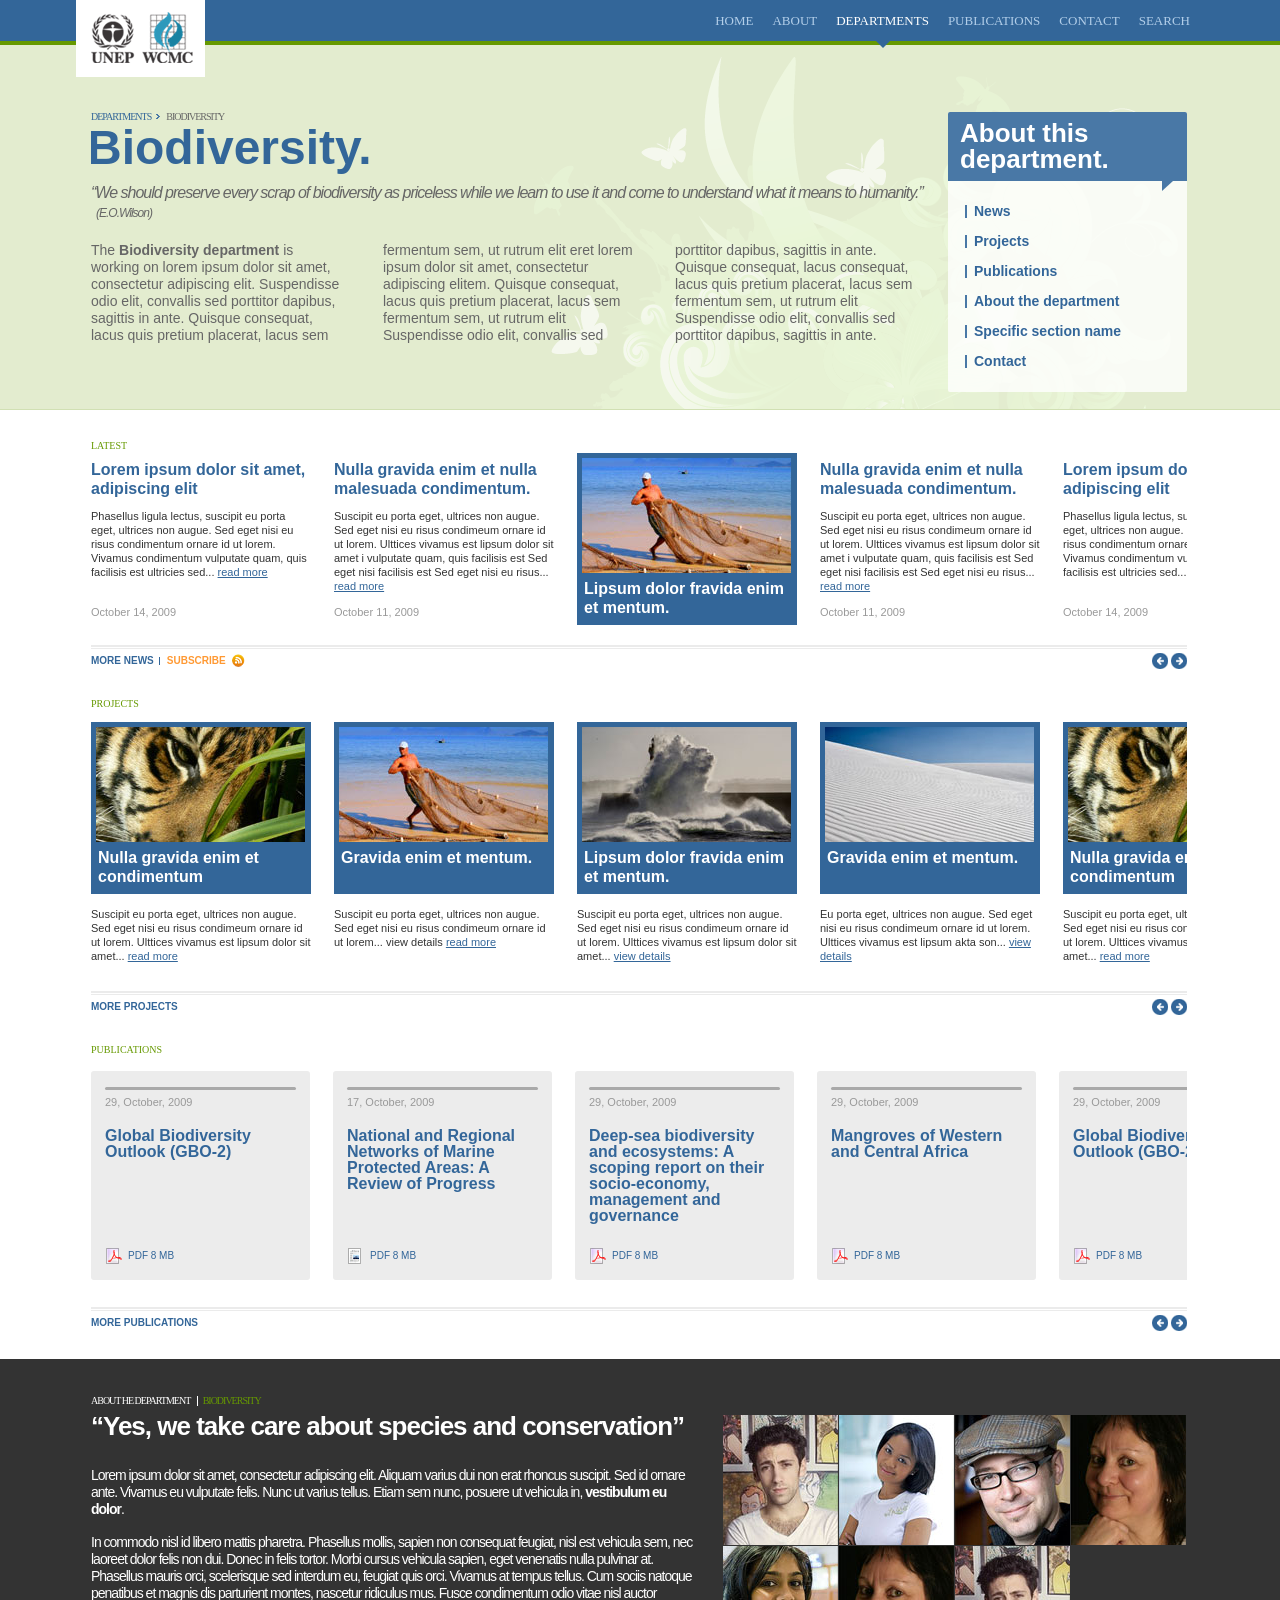
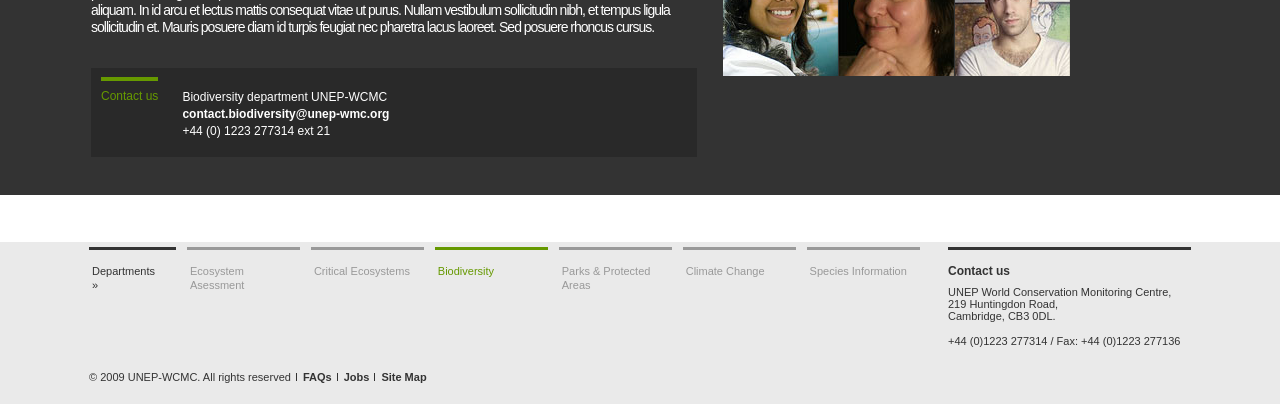
<file: markup/index.html>
<!DOCTYPE html>
<html>
<head>
	<meta charset="utf-8">
	<title>UNEP</title>
	<link media="all" rel="stylesheet" href="css/all.css">
	<script type="text/javascript" src="js/jquery-1.7.2.min.js"></script>
	<script type="text/javascript" src="js/jquery.main.js"></script>
	<!--[if IE]><script type="text/javascript" src="js/css3-multi-column.js"></script><![endif]-->
</head>
<body>
	<!-- wrapper -->
	<div id="wrapper">		<div class="w1">
			<div class="w2">
				<div class="w3">
					<!-- header -->
					<header id="header">
						<!-- logotype -->
						<h1 class="logo"><a href="#">UNEP WCMC</a></h1>
						<!-- navigation -->
						<nav id="nav">							<ul>								<li><a href="#">home</a></li>								<li><a href="#">about</a></li>								<li class="active"><a href="#">departments</a></li>								<li><a href="#">publications</a></li>								<li><a href="#">contact</a></li>								<li><a href="#">search</a></li>							</ul>						</nav>
					</header>
					<!-- main -->					<div id="main">
						<!-- main-block -->
						<div class="main-block">
							<!-- side-box -->							<div class="side-box">
								<div class="heading">									<h2>About this department.</h2>								</div>
								<!-- side-nav -->
								<nav class="side-nav">									<ul>										<li><a href="#">News</a></li>										<li><a href="#">Projects</a></li>										<li><a href="#">Publications</a></li>										<li><a href="#">About the department</a></li>										<li><a href="#">Specific section name</a></li>										<li><a href="#">Contact</a></li>									</ul>								</nav>
							</div>							<div class="text-holder">
								<!-- breadcrumbs -->								<nav class="breadcrumbs">
									<ul>										<li><a href="#">departments</a></li>										<li>biodiversity</li>									</ul>
								</nav>								<h1>Biodiversity.</h1>								<blockquote>									<q>“We should preserve every scrap of biodiversity as priceless while we learn to use it and come to understand what it means to humanity.” </q>									<cite>(E.O.Wilson)</cite>								</blockquote>
								<div class="text-info"><span>The <strong>Biodiversity department</strong> is working on lorem ipsum dolor sit amet, consectetur adipiscing elit. Suspendisse odio elit, convallis sed porttitor dapibus, sagittis in ante. Quisque consequat, lacus quis pretium placerat, lacus sem fermentum sem, ut rutrum elit eret lorem ipsum dolor sit amet, consectetur adipiscing elitem. Quisque consequat, lacus quis pretium placerat, lacus sem fermentum sem, ut rutrum elit Suspendisse odio elit, convallis sed porttitor dapibus, sagittis in ante. Quisque consequat, lacus consequat, lacus quis pretium placerat, lacus sem fermentum sem, ut rutrum elit Suspendisse odio elit, convallis sed porttitor dapibus, sagittis in ante.</span></div>							</div>						</div>
						<!-- gallery -->
						<section class="gallery">							<h2>latest</h2>							<div class="mask">
								<ul>									<li>										<h3><a href="#">Lorem ipsum dolor sit amet, adipiscing elit</a></h3>										<p>Phasellus ligula lectus, suscipit eu porta eget, ultrices non augue. Sed eget nisi eu risus condimentum ornare id ut lorem. Vivamus condimentum vulputate quam, quis facilisis est ultricies sed... <a href="#">read more</a></p>										<em class="date">October 14, 2009</em>									</li>									<li>										<h3><a href="#">Nulla gravida enim et nulla malesuada condimentum.</a></h3>										<p>Suscipit eu porta eget, ultrices non augue. Sed eget nisi eu risus condimeum ornare id ut lorem. Ulttices vivamus est lipsum dolor sit amet i vulputate quam, quis facilisis est Sed eget nisi facilisis est Sed eget nisi eu risus... <a href="#">read more</a></p>										<em class="date">October 11, 2009</em>									</li>									<li>										<a href="#" class="link-box"><img src="images/img01.jpg" alt="image description" width="209" height="115" >Lipsum dolor fravida enim et mentum.</a>									</li>
									<li>
										<h3><a href="#">Nulla gravida enim et nulla malesuada condimentum.</a></h3>
										<p>Suscipit eu porta eget, ultrices non augue. Sed eget nisi eu risus condimeum ornare id ut lorem. Ulttices vivamus est lipsum dolor sit amet i vulputate quam, quis facilisis est Sed eget nisi facilisis est Sed eget nisi eu risus... <a href="#">read more</a></p>
										<em class="date">October 11, 2009</em>
									</li>									<li>										<h3><a href="#">Lorem ipsum dolor sit amet, adipiscing elit</a></h3>										<p>Phasellus ligula lectus, suscipit eu porta eget, ultrices non augue. Sed eget nisi eu risus condimentum ornare id ut lorem. Vivamus condimentum vulputate quam, quis facilisis est ultricies sed... <a href="#">read more</a></p>										<em class="date">October 14, 2009</em>									</li>									<li>										<h3><a href="#">Nulla gravida enim et nulla malesuada condimentum.</a></h3>										<p>Suscipit eu porta eget, ultrices non augue. Sed eget nisi eu risus condimeum ornare id ut lorem. Ulttices vivamus est lipsum dolor sit amet i vulputate quam, quis facilisis est Sed eget nisi eu risus... <a href="#">read more</a></p>										<em class="date">October 11, 2009</em>									</li>									<li>										<a href="#" class="link-box"><img src="images/img01.jpg" alt="image description" width="209" height="115" >Lipsum dolor fravida enim et mentum.</a>									</li>
									<li>
										<h3><a href="#">Nulla gravida enim et nulla malesuada condimentum.</a></h3>
										<p>Suscipit eu porta eget, ultrices non augue. Sed eget nisi eu risus condimeum ornare id ut lorem. Ulttices vivamus est lipsum dolor sit amet i vulputate quam, quis facilisis est Sed eget nisi eu risus... <a href="#">read more</a></p>
										<em class="date">October 11, 2009</em>
									</li>								</ul>
							</div>							<nav class="holder">								<div class="area">
									<a href="#" class="prev">prev</a>
									<a href="#" class="next">next</a>
								</div>								<a href="#" class="more">more news</a>								<a href="#" class="rss">subscribe</a>							</nav>						</section>
						<!-- gallery style2 -->
						<section class="gallery style2">							<h2>projects</h2>							<div class="mask">
								<ul>									<li>										<a href="#" class="link-box"><img src="images/img02.jpg" alt="image description" width="209" height="115" >Nulla gravida enim et condimentum</a>
										<p>Suscipit eu porta eget, ultrices non augue. Sed eget nisi eu risus condimeum ornare id ut lorem. Ulttices vivamus est lipsum dolor sit amet... <a href="#">read more</a></p>									</li>
									<li>										<a href="#" class="link-box"><img src="images/img01.jpg" alt="image description" width="209" height="115" >Gravida enim et mentum.</a>
										<p>Suscipit eu porta eget, ultrices non augue. Sed eget nisi eu risus condimeum ornare id ut lorem... view details <a href="#">read more</a></p>									</li>
									<li>
										<a href="#" class="link-box"><img src="images/img03.jpg" alt="image description" width="209" height="115" >Lipsum dolor fravida enim et mentum.</a>
										<p>Suscipit eu porta eget, ultrices non augue. Sed eget nisi eu risus condimeum ornare id ut lorem. Ulttices vivamus est lipsum dolor sit amet... <a href="#">view details</a></p>
									</li>
									<li>
										<a href="#" class="link-box"><img src="images/img04.jpg" alt="image description" width="209" height="115" >Gravida enim et mentum.</a>
										<p>Eu porta eget, ultrices non augue. Sed eget nisi eu risus condimeum ornare id ut lorem. Ulttices vivamus est lipsum akta son... <a href="#">view details</a></p>
									</li>
									<li>										<a href="#" class="link-box"><img src="images/img02.jpg" alt="image description" width="209" height="115" >Nulla gravida enim et condimentum</a>
										<p>Suscipit eu porta eget, ultrices non augue. Sed eget nisi eu risus condimeum ornare id ut lorem. Ulttices vivamus est lipsum dolor sit amet... <a href="#">read more</a></p>									</li>
									<li>										<a href="#" class="link-box"><img src="images/img01.jpg" alt="image description" width="209" height="115" >Gravida enim et mentum.</a>
										<p>Suscipit eu porta eget, ultrices non augue. Sed eget nisi eu risus condimeum ornare id ut lorem... view details <a href="#">read more</a></p>									</li>
									<li>
										<a href="#" class="link-box"><img src="images/img03.jpg" alt="image description" width="209" height="115" >Lipsum dolor fravida enim et mentum.</a>
										<p>Suscipit eu porta eget, ultrices non augue. Sed eget nisi eu risus condimeum ornare id ut lorem. Ulttices vivamus est lipsum dolor sit amet... <a href="#">view details</a></p>
									</li>
									<li>
										<a href="#" class="link-box"><img src="images/img04.jpg" alt="image description" width="209" height="115" >Gravida enim et mentum.</a>
										<p>Eu porta eget, ultrices non augue. Sed eget nisi eu risus condimeum ornare id ut lorem. Ulttices vivamus est lipsum akta son... <a href="#">view details</a></p>
									</li>
								</ul>
							</div>							<nav class="holder">								<div class="area">
									<a href="#" class="prev">prev</a>
									<a href="#" class="next">next</a>
								</div>								<a href="#" class="more">more projects</a>							</nav>						</section>
						<!-- gallery style3 -->
						<section class="gallery style3">							<h2>publications</h2>							<div class="mask">
								<ul>									<li>
										<em class="date">29, October, 2009</em>
										<a href="#" class="publication">Global Biodiversity Outlook (GBO-2)</a>
										<a href="#" class="download pdf">pdf 8 mb</a>									</li>
									<li>
										<em class="date">17, October, 2009</em>
										<a href="#" class="publication">National and Regional Networks of Marine Protected Areas: A Review of Progress </a>
										<a href="#" class="download doc">pdf 8 mb</a>									</li>
									<li>
										<em class="date">29, October, 2009</em>
										<a href="#" class="publication">Deep-sea biodiversity and ecosystems: A scoping report on their socio-economy, management and governance</a>
										<a href="#" class="download pdf">pdf 8 mb</a>									</li>
									<li>
										<em class="date">29, October, 2009</em>
										<a href="#" class="publication">Mangroves of Western and Central Africa </a>
										<a href="#" class="download pdf">pdf 8 mb</a>									</li>
									<li>
										<em class="date">29, October, 2009</em>
										<a href="#" class="publication">Global Biodiversity Outlook (GBO-2)</a>
										<a href="#" class="download pdf">pdf 8 mb</a>									</li>
									<li>
										<em class="date">17, October, 2009</em>
										<a href="#" class="publication">National and Regional Networks of Marine Protected Areas: A Review of Progress </a>
										<a href="#" class="download doc">pdf 8 mb</a>									</li>
									<li>
										<em class="date">29, October, 2009</em>
										<a href="#" class="publication">Deep-sea biodiversity and ecosystems: A scoping report on their socio-economy, management and governance</a>
										<a href="#" class="download pdf">pdf 8 mb</a>									</li>
									<li>
										<em class="date">29, October, 2009</em>
										<a href="#" class="publication">Mangroves of Western and Central Africa </a>
										<a href="#" class="download pdf">pdf 8 mb</a>									</li>
								</ul>
							</div>							<nav class="holder">								<div class="area">
									<a href="#" class="prev">prev</a>
									<a href="#" class="next">next</a>
								</div>								<a href="#" class="more">more publications</a>							</nav>						</section>
						<!-- info-section -->
						<section class="info-section">
							<!-- visual-list -->
							<ul class="visual-list">								<li>
									<img src="images/img05.jpg" alt="image description" class="visual" width="115" height="130" >
									<span class="text"><strong class="name">Katherine Liu</strong>Head of Communication</span>
								</li>								<li>
									<img src="images/img06.jpg" alt="image description" class="visual" width="115" height="130" >
									<span class="text"><strong class="name">Katherine Liu</strong>Head of Communication</span>
								</li>								<li>
									<img src="images/img07.jpg" alt="image description" class="visual" width="115" height="130" >
									<span class="text"><strong class="name">Katherine Liu</strong>Head of Communication</span>
								</li>								<li>
									<img src="images/img08.jpg" alt="image description" class="visual" width="115" height="130" >
									<span class="text"><strong class="name">Katherine Liu</strong>Head of Communication</span>
								</li>								<li>
									<img src="images/img09.jpg" alt="image description" class="visual" width="115" height="130" >
									<span class="text"><strong class="name">Katherine Liu</strong>Head of Communication</span>
								</li>								<li>
									<img src="images/img08.jpg" alt="image description" class="visual" width="115" height="130" >
									<span class="text"><strong class="name">Katherine Liu</strong>Head of Communication</span>
								</li>
								<li>
									<img src="images/img05.jpg" alt="image description" class="visual" width="115" height="130" >
									<span class="text"><strong class="name">Katherine Liu</strong>Head of Communication</span>
								</li>							</ul>
							<article class="text-holder">								<div class="holder">
									<span class="details">about he department <span class="mark">biodiversity</span></span>									<h2>“Yes, we take care about species and conservation”</h2>									<p>Lorem ipsum dolor sit amet, consectetur adipiscing elit. Aliquam varius dui non erat rhoncus suscipit. Sed id ornare ante. Vivamus eu vulputate felis. Nunc ut varius tellus. Etiam sem nunc, posuere ut vehicula in, <strong>vestibulum eu dolor</strong>. </p>									<p>In commodo nisl id libero mattis pharetra. Phasellus mollis, sapien non consequat feugiat, nisl est vehicula sem, nec laoreet dolor felis non dui. Donec in felis tortor. Morbi cursus vehicula sapien, eget venenatis nulla pulvinar at. Phasellus mauris orci, scelerisque sed interdum eu, feugiat quis orci. Vivamus at tempus tellus. Cum sociis natoque penatibus et magnis dis parturient montes, nascetur ridiculus mus. Fusce condimentum odio vitae nisl auctor aliquam. In id arcu et lectus mattis consequat vitae ut purus. Nullam vestibulum sollicitudin nibh, et tempus ligula sollicitudin et. Mauris posuere diam id turpis feugiat nec pharetra lacus laoreet. Sed posuere rhoncus cursus.</p>
								</div>
								<div class="contact-box">									<strong class="heading">Contact us</strong>									<ul class="contact-info">										<li>Biodiversity department UNEP-WCMC</li>										<li><a href="mailto:&#099;&#111;&#110;&#116;&#097;&#099;&#116;&#046;&#098;&#105;&#111;&#100;&#105;&#118;&#101;&#114;&#115;&#105;&#116;&#121;&#064;&#117;&#110;&#101;&#112;&#045;&#119;&#109;&#099;&#046;&#111;&#114;&#103;">&#099;&#111;&#110;&#116;&#097;&#099;&#116;&#046;&#098;&#105;&#111;&#100;&#105;&#118;&#101;&#114;&#115;&#105;&#116;&#121;&#064;&#117;&#110;&#101;&#112;&#045;&#119;&#109;&#099;&#046;&#111;&#114;&#103;</a></li>										<li>+44 (0) 1223 277314 ext 21</li>									</ul>								</div>							</article>
						</section>
					</div>
					<!-- footer -->					<footer id="footer">
						<div class="holder">
							<!-- contact-column -->							<div class="contact-column">
								<h3>Contact us</h3>								<address>UNEP World Conservation Monitoring Centre, 219 Huntingdon Road, <br>Cambridge, CB3 0DL.</address>								<p>+44 (0)1223 277314 / Fax: +44 (0)1223 277136</p>
							</div>							<div class="frame">
								<strong class="heading">Departments <br>&raquo;</strong>
								<ul class="list">									<li><a href="#">Ecosystem Asessment </a></li>									<li><a href="#">Critical Ecosystems</a></li>									<li class="active"><a href="#">Biodiversity</a></li>									<li><a href="#">Parks &amp; Protected Areas</a></li>									<li><a href="#">Climate Change</a></li>									<li><a href="#">Species Information</a></li>								</ul>
							</div>						</div>
						<p>&copy; 2009 UNEP-WCMC. All rights reserved</p>
						<!-- links -->
						<ul class="links">							<li><a href="#">FAQs</a></li>							<li><a href="#">Jobs</a></li>							<li><a href="#">Site Map</a></li>						</ul>
					</footer>
				</div>
			</div>
		</div>	</div></body></html>
</file>
<file: markup/css/all.css>
/* global reset */
header, footer, article, section, hgroup, nav, figure { display: block;}
figure {
	margin:0;
	padding:0;
}
body {	margin:0;	color:#333;	font:11px/14px Helvetica, Arial, sans-serif;	background:#eaeaea;
	min-width:980px;
	-webkit-text-size-adjust:100%;
	-ms-text-size-adjust: none;}img {	border-style:none;	vertical-align:top;}a {	text-decoration:none;	cursor:pointer;	color:#369;}a:hover {text-decoration:underline;}
/* wrapper */#wrapper {
	overflow:hidden;	position:relative;
}
.w1,
.w2 {
	position:relative;	left:50%;
	float:left;
}
.w2 {
	padding:0 76px;
	left:-50%;
}
.w3 {
	min-width:980px;
	margin:0 auto;
}
/* header */
#header {
	background:#369;
	height:1%;
	border-bottom:4px solid #690;
	padding:0 76px 12px 76px;
	width:100%;
	margin:0 -76px;
	position:relative;	z-index:15;
}
#header:after {
	content:'';	display:block;	clear:both;
}
/* navigation */
#nav {
	font:13px/16px Georgia, 'Times New Roman', Times, serif;
	text-transform:uppercase;
	padding:13px 14px 0 0;
	float:right;
}
#nav:after {
	content:'';	display:block;	clear:both;
}
#nav ul {
	margin:0;	padding:0;	list-style:none;	float:left;}
#nav li {
	float:left;
	position:relative;
	margin:0 0 0 19px;
}
#nav .active:after {
	content:'';
	border-left:7px solid transparent;	border-right:7px solid transparent;
	border-top:7px solid #369;
	position:absolute;	bottom:-19px;	left:50%;
	margin:0 0 0 -7px;
}
#nav a {color:#b2cee9;}
#nav .active a,
#nav a:hover {
	color:#fff;
	text-decoration:none;
}
/* logotype */
.logo {	background:url(../images/logo.png) no-repeat;
	width:129px;
	height:77px;	overflow:hidden;	text-indent:-9999px;
	float:left;
	margin:0 0 -48px;}.logo a {	height:100%;	display:block;}
/* main */
#main {
	overflow:hidden;	background:#fff;
	margin:0 -76px 0 -91px;
	padding:0 93px 47px 106px;
}
/* main-block */
.main-block {
	padding:65px 93px 17px 91px;
	margin:0 -93px 29px -91px;
	background:#e3eccf url(../images/bg-main-block.png) no-repeat 84% 100%;
	font-size:14px;
	line-height:17px;
	color:#666;
	overflow:hidden;
	border-bottom:1px solid #d1e0b3;
}
/* breadcrumbs */
.breadcrumbs {overflow:hidden;}
.breadcrumbs ul {
	margin:0;
	padding:0;	list-style:none;	overflow:hidden;
	text-transform:uppercase;
	font:10px/13px Georgia, 'Times New Roman', Times, serif;
	letter-spacing:-1px;}
.breadcrumbs li {
	float:left;
	margin:0 15px 0 0;
	position:relative;
}
.breadcrumbs li:before {
	content:'';	position:absolute;	top:4px;	left:-10px;	background:url(../images/arrow-breadcrumbs.png) no-repeat;
	width:4px;
	height:5px;}
.breadcrumbs li:first-child:before {display:none;}
/* side-box */
.main-block .side-box {
	width:205px;
	float:right;
	border-radius:2px;
	-webkit-border-radius:2px;
	background:#fafcf6;
	background:rgba(255,255,255,0.8);
	padding:0 17px 9px;
	margin:2px 0 0 19px;
	position:relative;	z-index:3;
}
.main-block .side-box .heading {
	border-radius:2px 2px 0 0;
	-webkit-border-radius:2px 2px 0 0;	background:#4978a6;
	padding:8px 12px 9px;
	margin:0 -17px 22px;
	width:215px;
	position:relative;
}
.main-block .side-box .heading:after {
	content:'';
	position:absolute;
	border-top:10px solid transparent;
	border-bottom:10px solid transparent;
	border-left:11px solid #4978a6;
	bottom:-10px;
	z-index:-1;
	right:14px;
}
#main .main-block .side-box .heading h2 {
	font:bold 26px/26px Arial, Helvetica, sans-serif;
	color:#fff;
	margin:0;
}
.side-box .side-nav ul {
	margin:0;
	padding:0 0 0 9px;
	list-style:none;
	font-weight:bold;
	font-size:14px;
	line-height:17px;	overflow:hidden;}
.side-box .side-nav li {
	position:relative;
	padding:0 0 13px;
}
.side-box .side-nav li:before {
	content:'';	position:absolute;	top:2px;	left:-9px;	width:2px;	height:13px;
	background:#4978a6;
}
.text-holder {overflow:hidden;}
#main h1 {
	color:#369;
	margin:0 0 10px -4px;
	font:bold 48px/50px Arial, Helvetica, sans-serif;
}
.main-block blockquote {
	margin:0 0 19px;	overflow:hidden;
	font:italic 16px/19px Arial, Helvetica, sans-serif;
	letter-spacing:-1px;
}
.main-block q {quotes:none;}.main-block q:before {content:'';}.main-block q:after {content:'';}
.main-block cite {
	font-size:12px;
	display:inline-block;	vertical-align:baseline;
	margin:0 0 0 5px;
}.main-block .text-info {
	-moz-column-count: 3;
	-moz-column-gap: 38px;
	-webkit-column-count: 3;
	-webkit-column-gap: 38px;
	column-count: 3;
	column-gap: 38px;
}
/* gallery */
.gallery {
	overflow:hidden;
	margin:0 0 28px;
}
#main .gallery h2 {
	font:10px/13px Georgia, 'Times New Roman', Times, serif;
	color:#690;
	text-transform:uppercase;
	margin:0 0 1px;
}
.gallery .mask {
	overflow:hidden;
	position:relative;
	height:172px;
	margin:0 0 0 -12px;
	border-bottom:1px solid #ebebeb;
	box-shadow:inset 0 -1px 0 #fff, inset 0 - 3px 0 #ebebeb;
	-webkit-box-shadow:inset 0 -1px 0 #fff, inset 0 - 3px 0 #ebebeb;	padding:0 0 23px;
}
.gallery.style2 .mask {
	height:277px;
	padding-bottom:6px;
	position:relative;
}
.gallery .mask:after {
	content:'';	position:absolute;
	bottom:0;
	left:0;	right:0;	height:2px;
	border-bottom:1px solid #fff;
	background:#ebebeb;}
.gallery .mask ul {
	margin:0;	padding:0;
	position:absolute;	list-style:none;
	width:99999px;
}
* +html .gallery .mask ul {
	position:static;	overflow:hidden;
}
.gallery .mask ul > li {
	width:220px;
	float:left;
	padding:7px 11px 25px 12px;
	position:relative;
}
#main .gallery h3 {
	font-size:16px;
	line-height:19px;
	margin:0 0 11px;
}
#main .gallery p {margin:0;}
.gallery .mask .link-box {
	margin:-7px 0 -23px;
	display:block;
	background:#369;	padding:5px 7px 8px;
	color:#fff;
	font-weight:bold;	font-size:16px;	line-height:19px;
}
.gallery .mask .link-box img {
	display:block;	margin:0 -2px 6px;
}
.gallery .mask p a {text-decoration:underline;}
.gallery .mask p a:hover {text-decoration:none;}
.gallery .mask .date {
	position:absolute;	bottom:8px;	left:12px;	right:11px;
	color:#999;
	font-style:normal;
}
.gallery .holder {
	overflow:hidden;
	padding:5px 0 0;
}
.gallery .holder .area {
	float:right;
	margin:-1px 0 0;
}
.gallery .holder .area a {
	float:left;
	width:16px;	height:16px;	background:url(../images/ico-navigation-gallery.png) no-repeat;	text-indent:-9999px;	overflow:hidden;	margin:0 0 0 3px;}
.gallery .holder .area a.next {background-position:-19px 0;}
.gallery .holder .more,
.gallery .holder .rss {
	float:left;
	text-transform:uppercase;
	font-size:10px;
	font-weight:bold;	line-height:13px;
	margin:0 13px 0 0;
}
.gallery .holder .rss {
	color:#f93;
	background:url(../images/ico-rss.png) no-repeat 100% 0;
	padding:0 19px 0 0;
	position:relative;
}
.gallery .holder .rss:before {
	content:'';	position:absolute;	top:3px;	left:-8px;	width:1px;	height:8px;
	background:#369;
}
.gallery.style2 .mask li {padding-top:11px;}
.gallery.style2 .link-box {margin:0 0 13px;}
.gallery.style3 .mask li {
	background:#ececec;	border-radius:3px;	-webkit-border-radius:3px;
	padding:32px 14px 56px;
	margin:14px 11px 0 12px;
	width:191px;
}
.gallery.style3 .date {
	position:relative;
	display:block;
	left:0;
	margin:0 0 11px;
}
.gallery.style3 .date:before {
	content:'';	position:absolute;
	height:3px;	top:-8px;	left:0;
	right:0;	background:#a9a9a9;
	border-radius:3px;	-webkit-border-radius:3px;}
.gallery.style3 .publication {
	font-size:16px;
	line-height:16px;
	font-weight:bold;
	display:inline-block;	vertical-align:top;}
.gallery .download {
	position:absolute;
	left:15px;	padding:0 0 0 22px;	bottom:16px;
	background:url(../images/ico-pdf.png) no-repeat;
	font-size:10px;
	line-height:16px;
	text-transform:uppercase;
}
.gallery .download.doc {background:url(../images/ico-doc.png) no-repeat;}
.gallery.style3 .mask {
	height:223px;
	padding-bottom:30px;
}
/* info-section */
.info-section {
	overflow:hidden;
	background:#333;
	margin:0 -93px 0 -91px;
	padding:35px 93px 38px 91px;
	color:#fff;
	font:14px/17px Arial, Helvetica, sans-serif;
}
.info-section .visual-list {
	width:465px;
	float:right;
	margin:21px 0 0 25px;	padding:0;	list-style:none;
}
.info-section .visual-list li {
	float:left;
	width:115px;
	margin:0 0 1px 1px;
}
.info-section .visual-list li:hover {
	padding:7px;
	background: #fdfdfd;
	background-image: url([data-uri]);
	background: -moz-linear-gradient(top,  #fdfdfd 0%, #f3f3f3 36%, #e1e1e1 79%, #dfdfdf 80%, #d8d8d8 100%);
	background: -webkit-gradient(linear, left top, left bottom, color-stop(0%,#fdfdfd), color-stop(36%,#f3f3f3), color-stop(79%,#e1e1e1), color-stop(80%,#dfdfdf), color-stop(100%,#d8d8d8));
	background: -webkit-linear-gradient(top,  #fdfdfd 0%,#f3f3f3 36%,#e1e1e1 79%,#dfdfdf 80%,#d8d8d8 100%);
	background: -o-linear-gradient(top,  #fdfdfd 0%,#f3f3f3 36%,#e1e1e1 79%,#dfdfdf 80%,#d8d8d8 100%);
	background: -ms-linear-gradient(top,  #fdfdfd 0%,#f3f3f3 36%,#e1e1e1 79%,#dfdfdf 80%,#d8d8d8 100%);
	background: linear-gradient(to bottom,  #fdfdfd 0%,#f3f3f3 36%,#e1e1e1 79%,#dfdfdf 80%,#d8d8d8 100%);
	margin:-7px -7px -6px -6px;
	position:relative;
}
.info-section .visual-list .visual {
	display:block;
	vertical-align:baseline;
}
.info-section .visual-list .text {
	font-size:11px;
	line-height:14px;
	letter-spacing:-1px;
	color:#666;
	display:none;	padding:2px 0 0;
}
.info-section .visual-list li:hover .text {display:block;}
.info-section .visual-list .text .name {
	font-size:14px;
	line-height:17px;
	color:#333;
	display:block;
	margin:-1px 0 0;
}
.info-section .details {
	display:block;
	text-transform:uppercase;
	font:10px/13px Georgia, 'Times New Roman', Times, serif;
	margin:0 0 6px;
}
.info-section .details .mark {
	color:#690;
	position:relative;
	display:inline-block;	vertical-align:top;
	margin:0 0 0 11px;}
.info-section .details .mark:before {
	content:'';	position:absolute;	top:2px;	left:-6px;	background:#fff;	width:1px;	height:10px;
}
.info-section .text-holder {letter-spacing:-1px;}
#main .info-section h2 {
	color:#fff;
	font:bold 26px/26px Arial, Helvetica, sans-serif;
	margin:0 0 28px;
}
#main .info-section p {margin:0 0 16px;}
.info-section .holder {
	overflow:hidden;	padding:0 0 16px;
}
/* contact-box */
.contact-box {
	overflow:hidden;	background:#292929;
	letter-spacing:0;
	padding:9px 10px 16px;
	font-size:12px;
	line-height:15px;
}
.contact-box .heading {
	float:left;
	font-weight:normal;
	border-top:4px solid #690;	padding:8px 0 0;
	color:#690;
}
.contact-box .contact-info {
	overflow:hidden;
	margin:0;	padding:13px 0 0 24px;	list-style:none;
}
.contact-box .contact-info a {
	font-weight:bold;
	color:#fff;
}
.contact-box .contact-info li {padding:0 0 2px;}
/* footer */
#footer {
	overflow:hidden;
	padding:5px 13px 20px;
}
#footer .holder {
	overflow:hidden;
	padding:0 0 22px;
}
/* contact-column */
#footer .holder .contact-column {
	float:right;
	width:243px;	margin:0 0 0 10px;
	border-top:3px solid #333;
	padding:14px 0 0;
}
#footer .contact-column h3 {
	margin:0 0 7px;
	font-size:12px;
	line-height:15px;
}
#footer .contact-column address {
	font-style:normal;	margin:0 0 12px;
	line-height:12px;
}
#footer .contact-column p {margin:0;}
#footer .holder .frame .heading {
	width:81px;
	float:left;
	border-top:3px solid #333;
	padding:14px 3px 0;
	font-weight:normal;
}
#footer .holder .frame {overflow:hidden;}
#footer .holder .list {
	margin:0;
	padding:0;	list-style:none;
	overflow:hidden;
}
#footer .holder .list li {
	float:left;	border-top:3px solid #999;
	padding:14px 0 0;
	margin:0 0 0 11px;
	width:14.82%;
}
#footer .holder .list a {
	color:#999;
	margin:0 3px;
	display:inline-block;	vertical-align:top;
}
#footer .holder .list .active {border-top-color:#690;}
#footer .holder .list .active a,
#footer .holder .list a:hover {
	color:#690;
	text-decoration:none;
}
#footer > p {
	margin:0;
	display:inline-block;	vertical-align:top;}
* +html #footer > p {display:inline;}
/* links */
#footer .links {
	margin:0 0 0 -3px;	padding:0;	list-style:none;	display:inline-block;	vertical-align:top;}
* +html #footer .links {display:inline;}
#footer .links li {
	float:left;
	font-weight:bold;
	margin:0 0 0 12px;
	position:relative;
}
#footer .links li:before {
	content:'';	position:absolute;	top:3px;	left:-7px;	background:#333;	width:1px;	height:8px;
}
#footer .links a {color:#333;}
</file>
